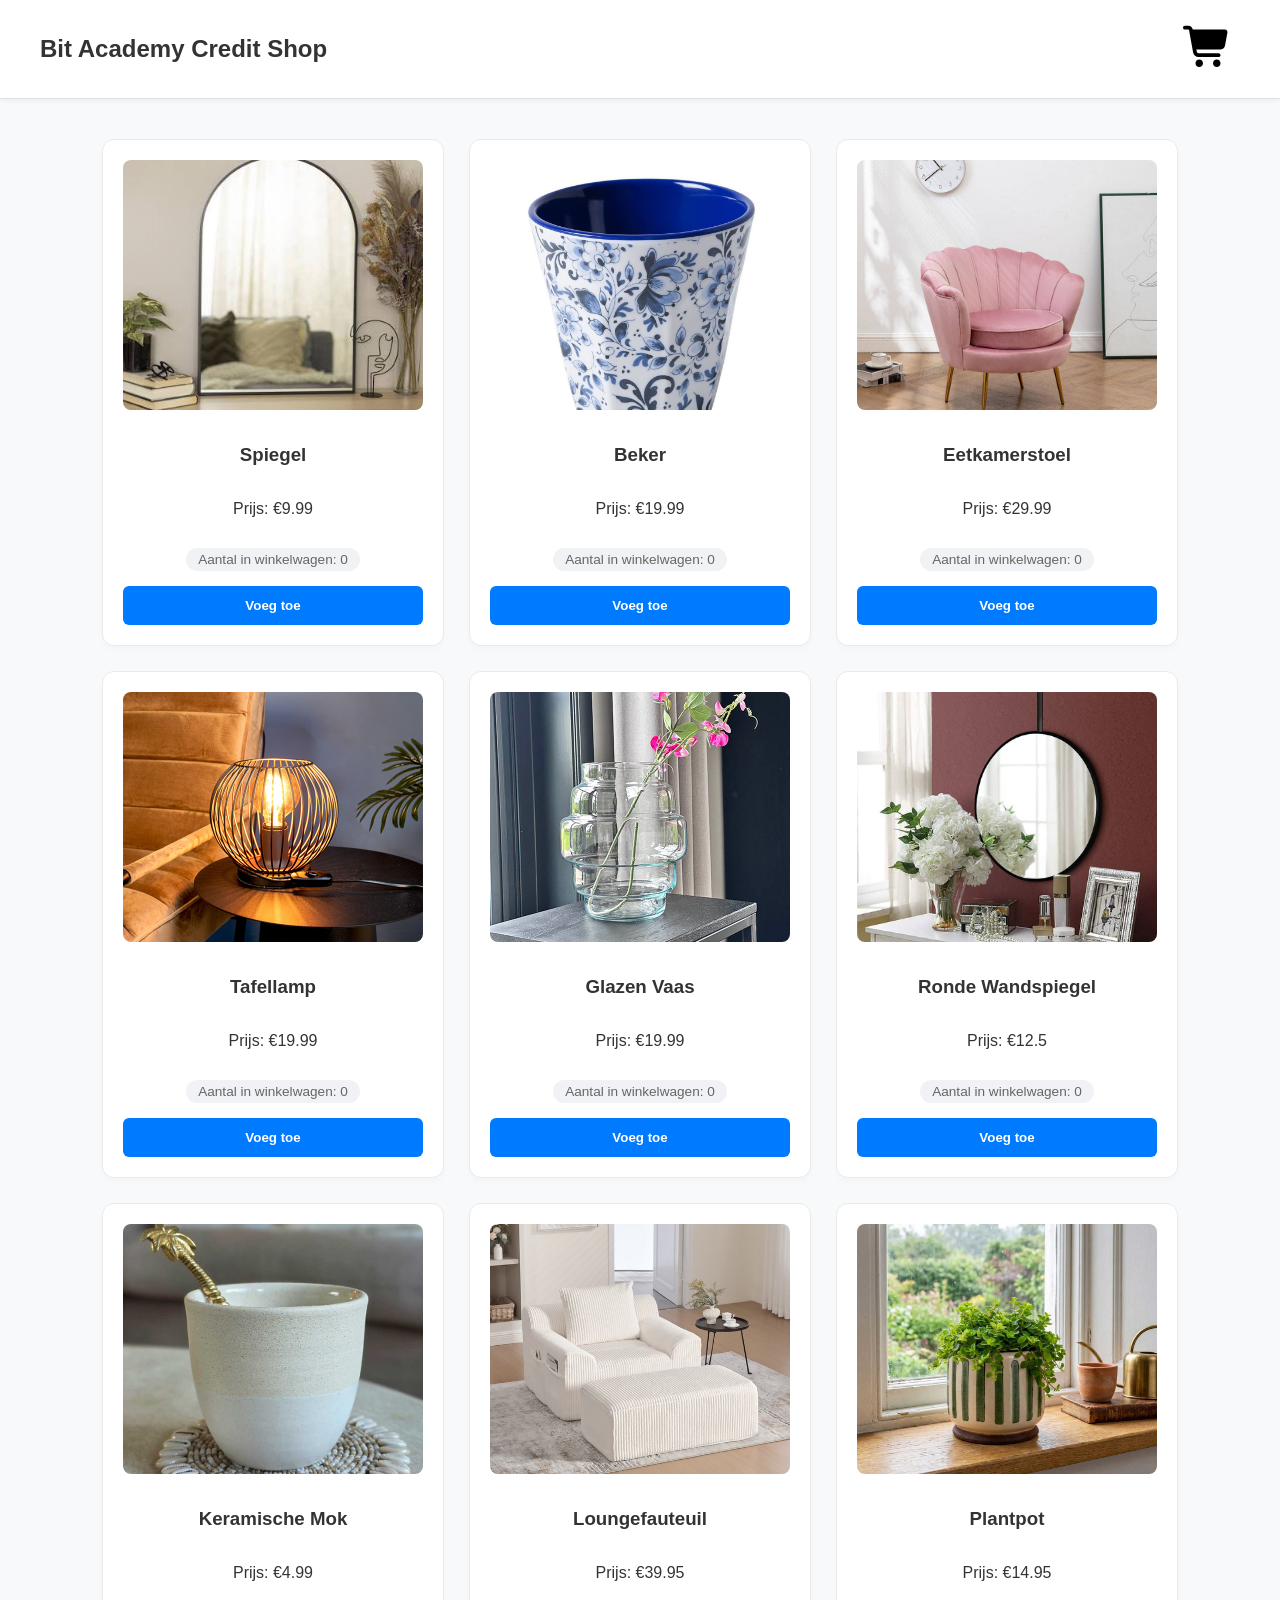
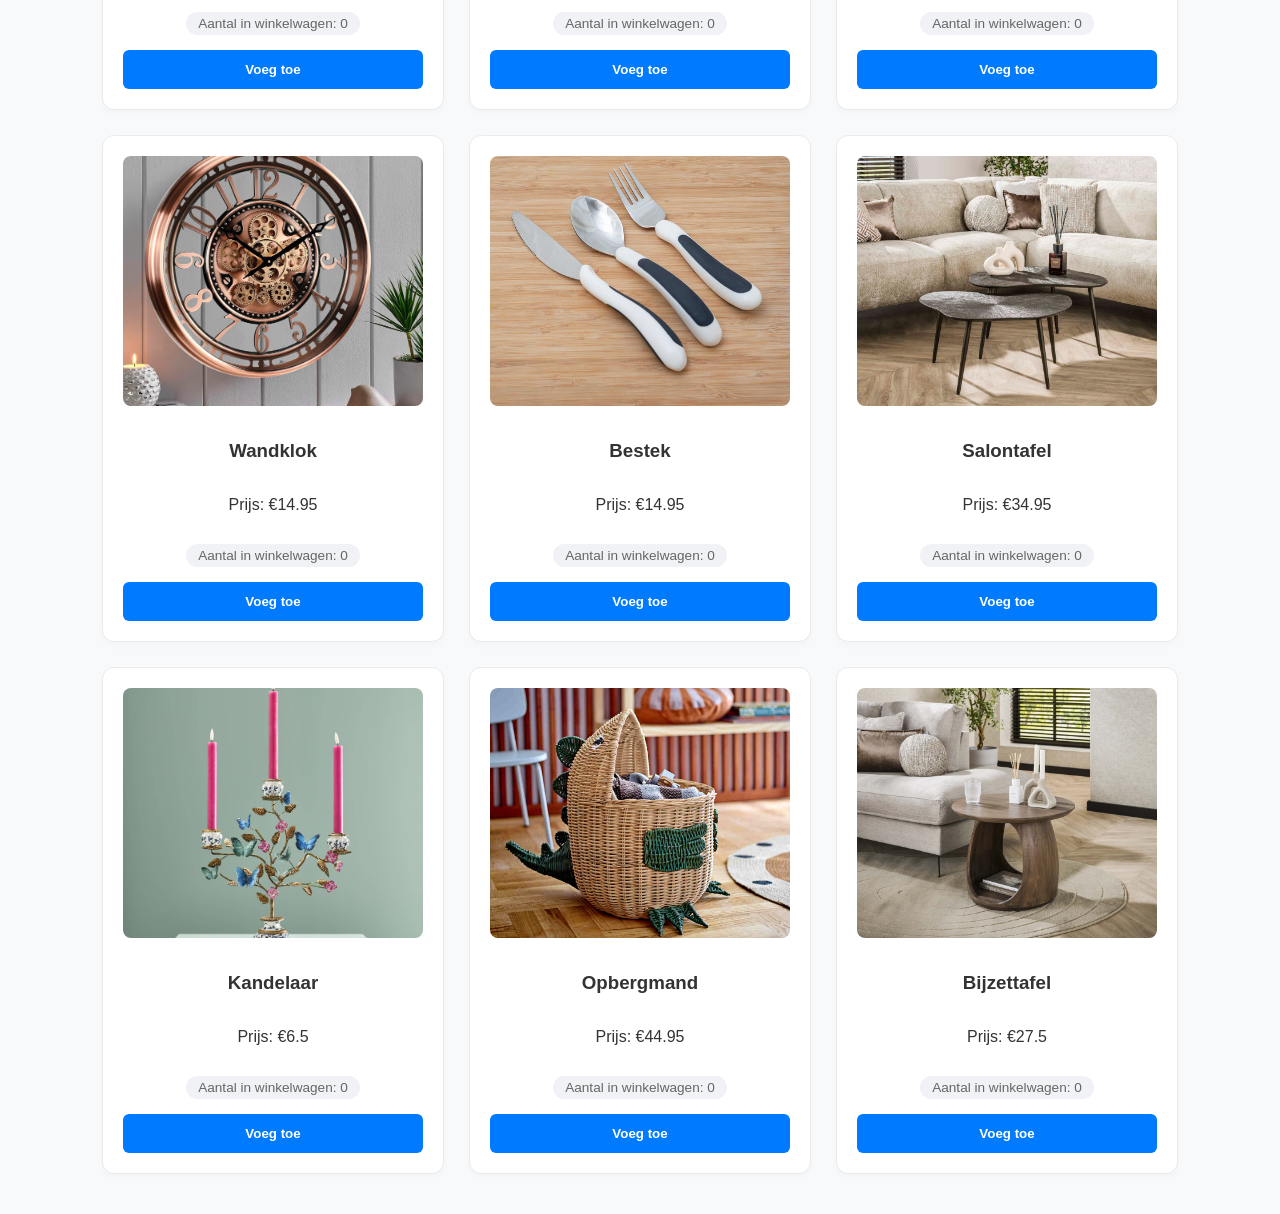
<file: code/index.html>
<!DOCTYPE html>
<html lang="en">

<head>
    <meta charset="UTF-8">
    <meta name="viewport" content="width=device-width, initial-scale=1.0">
    <title>Webshop</title>
    <link rel="stylesheet" href="assets/css/style.css">
    <link href="https://fonts.googleapis.com/css2?family=Inter:wght@400;500;600&display=swap" rel="stylesheet">
    <script src="assets/js/script.js" type="module"></script>
    <script src="assets/js/shared.js" type="module"></script>
</head>

<body>
    <nav class="navbar-items">
        <h1 class="website-title">
            Bit Academy Credit Shop
        </h1>
        <div class="shoppingcart-icon has-items">
            <a href="shopping-cart.html">
                <img src="./assets/img/showcart.svg" alt="edit" />
            </a>
        </div>
    </nav>
    <div class="products" id="productsContainer"></div>
</body>

</html>
</file>
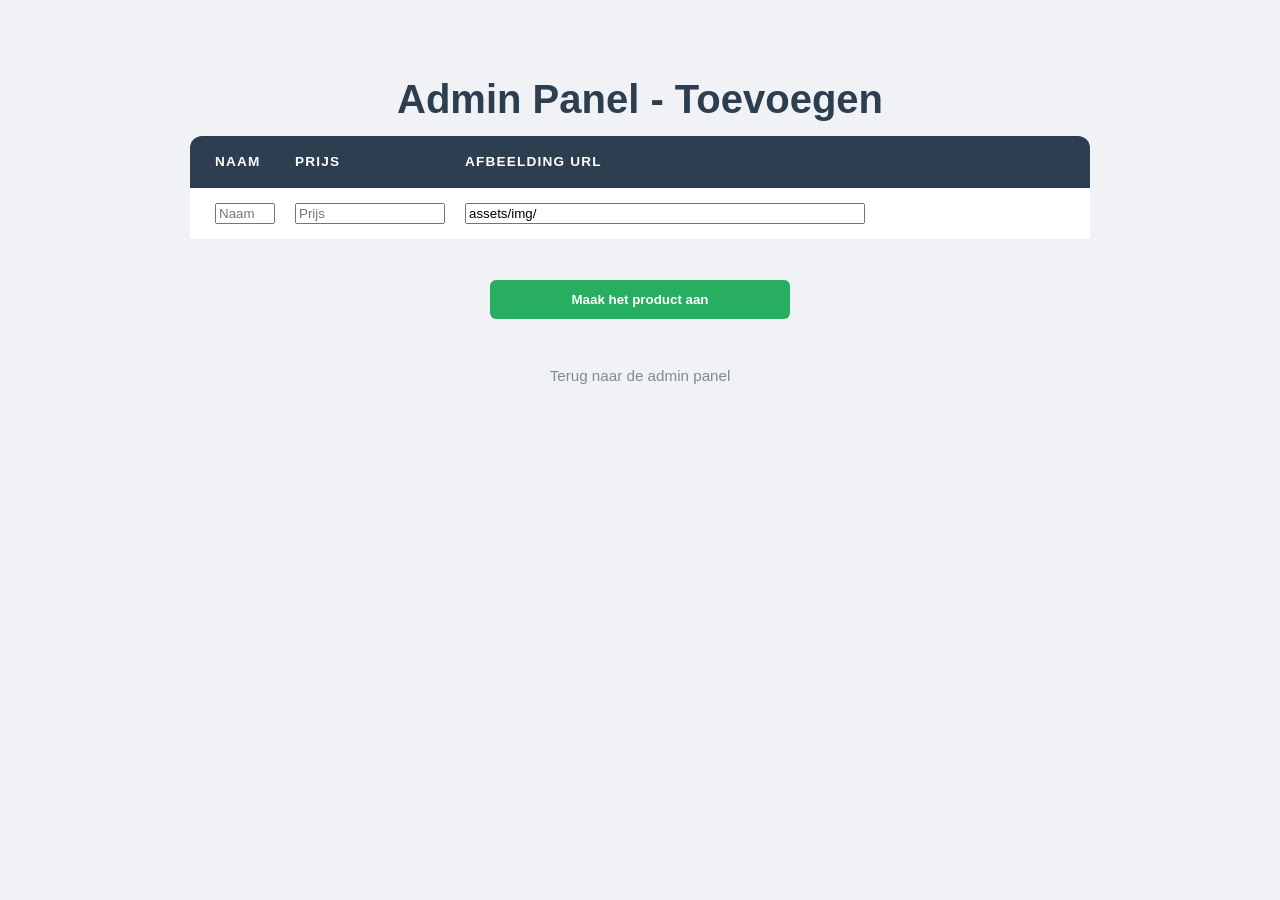
<file: code/add-product.html>
<!DOCTYPE html>
<html lang="nl">
<head>
    <meta charset="UTF-8">
    <title>Admin Panel - Product toevoegen</title>
    <link rel="stylesheet" href="assets/css/admin.css">
    <script src="assets/js/shared.js" type="module"></script>
    <script src="assets/js/admin.js" type="module"></script>
</head>
<body>

    <h1>Admin Panel - Toevoegen</h1>
    
    <form id="productForm"> <div class="overzicht-producten">
            <div class="admin-product-header">
                <span>Naam</span>
                <span>Prijs</span>
                <span>Afbeelding URL</span>
            </div>

            <div class="admin-product-card product-row">
                <input type="text" id="naam" placeholder="Naam" required>
                <input type="number" id="prijs" placeholder="Prijs" step="0.01" required>
                <input type="text" id="afbeelding" value="assets/img/" required>
            </div>
        </div>

        <div class="admin-controls">
            <button type="submit" class="add-product-btn">Maak het product aan</button>
            <br><br>
            <a href="admin-producten.html" class="back-link">Terug naar de admin panel</a>
        </div>
    </form>
</body>
</html>
</file>
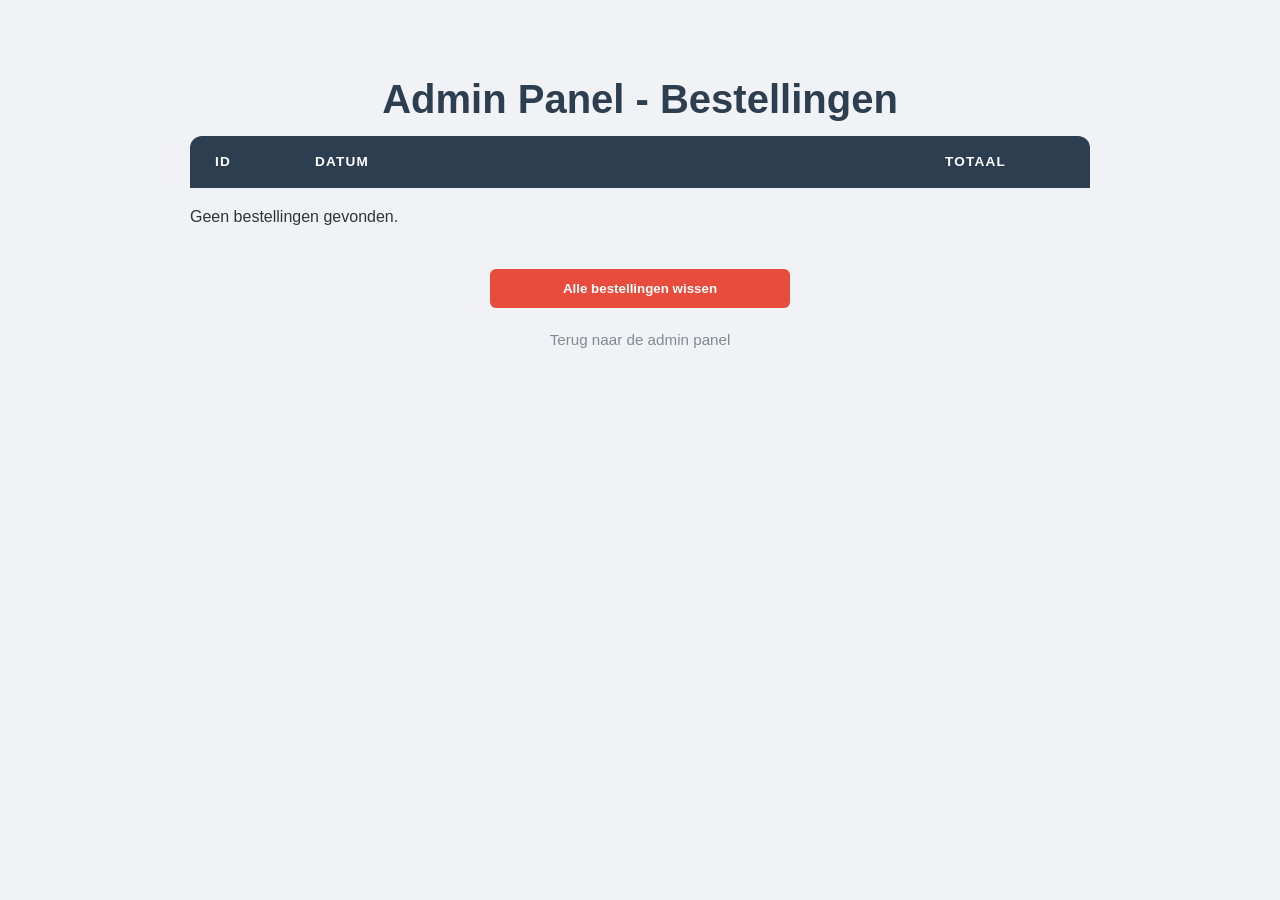
<file: code/admin-bestellingen.html>
<!DOCTYPE html>
<html lang="nl">
<head>
    <meta charset="UTF-8">
    <title>Admin - Bestellingen</title>
    <link rel="stylesheet" href="assets/css/admin.css">
    <script src="assets/js/admin.js" type="module"></script>
</head>
<body>

    <h1>Admin Panel - Bestellingen</h1>

    <div class="overzicht-bestellingen">
        <div class="admin-product-header" >
            <span>ID</span>
            <span>Datum</span>
            <span>Totaal</span>
        </div>
        
        <div id="admin-orders">
            </div>
    </div>

    <div class="admin-controls">
        <button onclick="resetAdmin()" class="reset-btn">Alle bestellingen wissen</button>
        <br>
        <a href="admin.html" class="back-link">Terug naar de admin panel</a>
    </div>

</body>
</html>
</file>
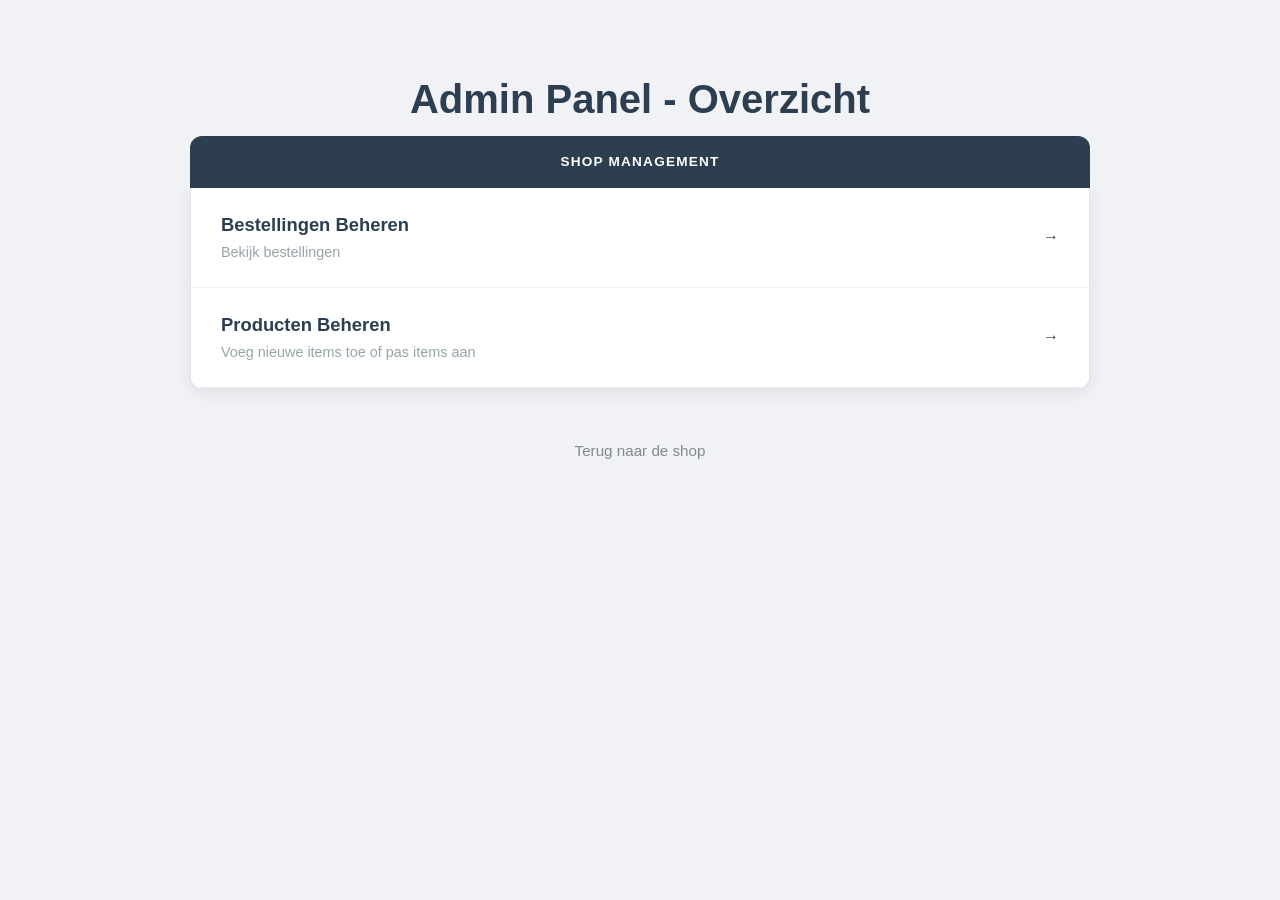
<file: code/admin.html>
<!DOCTYPE html>
<html lang="nl">
<head>
    <meta charset="UTF-8">
    <meta name="viewport" content="width=device-width, initial-scale=1.0">
    <title>Admin Panel</title>
    <link rel="stylesheet" href="assets/css/admin.css">
</head>
<body class="admin-body">

    <div class="admin-panel-container">
        <header class="admin-header">
            <h1>Admin Panel - Overzicht</h1>
        </header>

        <nav class="admin-nav">
            <div class="admin-product-header">
                <span>Shop Management</span>
            </div>

            <div class="admin-menu-list">
                <a href="admin-bestellingen.html" class="menu-item">
                    <div class="menu-text">
                        <strong>Bestellingen Beheren</strong>
                        <small>Bekijk bestellingen</small>
                    </div>
                    <span class="arrow">→</span>
                </a>
                
                <a href="admin-producten.html" class="menu-item">
                    <div class="menu-text">
                        <strong>Producten Beheren</strong>
                        <small>Voeg nieuwe items toe of pas items aan</small>
                    </div>
                    <span class="arrow">→</span>
                </a>
            </div>
        </nav>

        <div class="admin-controls">
             <a href="index.html" class="back-link">Terug naar de shop</a>
        </div>
    </div>

</body>
</html>
</file>
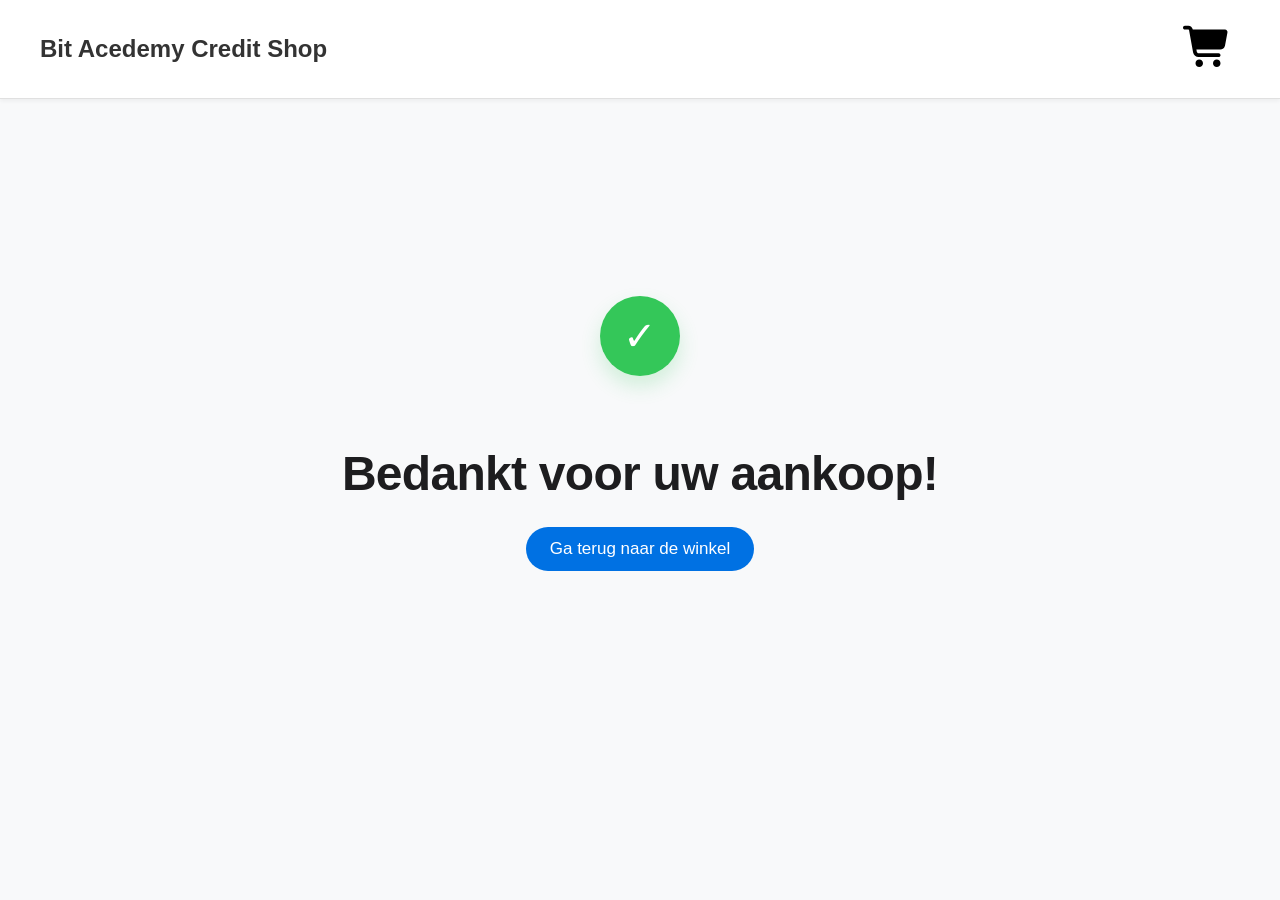
<file: code/checkout.html>
<!DOCTYPE html>
<html lang="en">

<head>
    <meta charset="UTF-8">
    <meta name="viewport" content="width=device-width, initial-scale=1.0">
    <title>Afgerekend</title>
    <link rel="stylesheet" href="assets/css/style.css">
    <script src="assets/js/shared.js" type="module"></script>
    <script src="assets/js/script.js" type="module"></script>
</head>

<body>
    <nav class="navbar-items">
        <h1 class="website-title">
            Bit Acedemy Credit Shop
        </h1>
        <div class="shoppingcart-icon">
            <a href="shopping-cart.html">
                <img src="./assets/img/showcart.svg" alt="edit" /></a>
        </div>
    </nav>
    <div class="checkout-message">
        <h2>Bedankt voor uw aankoop!</h2>
        <a href="index.html">Ga terug naar de winkel</a>
    </div>
</body>

</html>
</file>
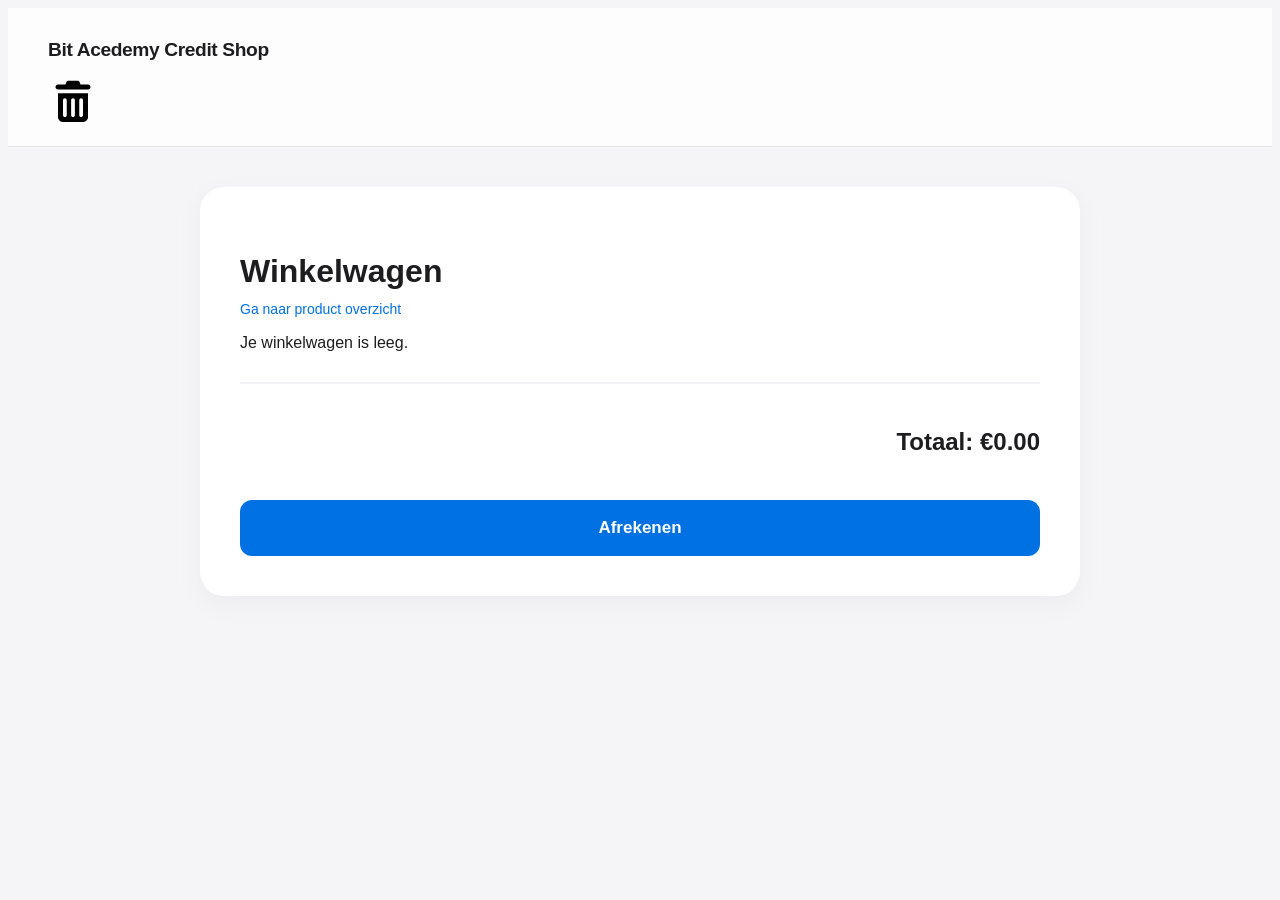
<file: code/shopping-cart.html>
<!DOCTYPE html>
<html lang="en">

<head>
    <meta charset="UTF-8">
    <meta name="viewport" content="width=device-width, initial-scale=1.0">
    <title>Shopping Cart</title>
    <link rel="stylesheet" href="assets/css/cart.css">
    <script src="assets/js/shared.js" type="module"></script>
    <script src="assets/js/script.js" type="module"></script>
</head>

<body>
    <nav class="navbar-items">
        <h1 class="website-title">
            Bit Acedemy Credit Shop
        </h1>
        <div class="clear-cart-icon">
            <a onclick="clearCart()">
                <img src="./assets/img/deletebutton.svg" alt="delete" />
            </a>
        </div>

    </nav>
    <div class="winkelwagen-overicht">
        <h2>Winkelwagen</h2>
        <a href="index.html">Ga naar product overzicht</a>
        <div class="winkelwagen-producten" id="cart-overview">
            <div id="cart-display"></div>
        </div>
        <div class="winkelwagen-totaal">
            <h3>Totaal: <span id="total-price">€0.00</span></h3>
        </div>
        <button class="checkout-button" onclick="exportAndClearCart().then(() => window.location.href='checkout.html')">
            Afrekenen
        </button>
    </div>
</body>

</html>
</file>
<file: code/assets/css/style.css>
body {
    margin: 0;
    padding: 0;
    font-family: 'Segoe UI', Roboto, Helvetica, Arial, sans-serif;
    background-color: #f8f9fa;
    color: #333;
}

.admin-panel-link {
    display: inline-flex;
    align-items: center;
    gap: 10px;
    padding: 10px 14px;
    border: 1px solid #cbd5d0;
    border-radius: 8px;
    background: #fff;
    color: #263b34;
    font-size: 14px;
    font-weight: 600;
    text-decoration: none;
    transition: background-color 0.2s ease, color 0.2s ease, border-color 0.2s ease;
}

.admin-panel-link:hover {
    border-color: grey;
    background: black;
    color: #fff;
}

.admin-panel-link:hover {
    color: #fff;
    transform: translateX(3px);
}

.admin-panel-link:focus-visible {
    outline: 3px solid #696969;
    outline-offset: 3px;
}

.navbar-items {
    display: flex;
    flex-direction: row;
    justify-content: space-between;
    padding: 15px 40px;
    align-items: center;
    background-color: #fff;
    border-bottom: 1px solid #e0e0e0;
    box-shadow: 0 2px 4px rgba(0,0,0,0.05);
}

.shoppingcart-icon {
    width: 64px;
    height: 64px;
    position: relative;
    display: flex;
    align-items: center;
    justify-content: center;
    color: #1d1d1f;
    transition: color 0.3s ease, transform 0.2s;
    cursor: pointer;
}

.shoppingcart-icon svg {
    width: 42px;
    height: auto;
    fill: currentColor;
    transition: opacity 0.2s;
    color: black;
}

.shoppingcart-icon:hover {
    color: #0071e3;
    transform: scale(1.1);
}

.shoppingcart-icon::after {
    content: '';
    position: absolute;
    top: 6px;
    right: 6px;
    width: 18px;
    height: 18px;
    background-color: #ff3b30;
    border-radius: 50%;
    border: 2px solid white;
    display: none;
    z-index: 10;
}

.shoppingcart-icon.has-items::after {
    display: block;
}

.clear-cart-icon {
    width: 64px;
    height: 64px;
    position: relative;
    cursor: pointer;
    transition: transform 0.2s;
}

.products {
    display: flex;
    flex-wrap: wrap;
    gap: 25px;
    padding: 40px 20px;
    justify-content: center;
}

.product {
    flex: 0 0 300px;
    background: #ffffff;
    border-radius: 12px;
    border: 1px solid #eaeaea;
    padding: 20px;
    text-align: center;
    display: flex;
    flex-direction: column;
    box-shadow: 0 4px 6px rgba(0,0,0,0.02);
    transition: all 0.3s ease;
}

.product-image {
    width: 100%;
    height: 250px;
    object-fit: cover;
    border-radius: 8px;
    margin-bottom: 15px;
}

.product-title {
    font-size: 1.1rem;
    font-weight: 600;
    margin-bottom: 8px;
    color: #222;
}

.product-price {
    font-size: 1.2rem;
    color: #007bff;
    font-weight: bold;
    margin-bottom: 12px;
}

.product-count {
    font-size: 0.85rem;
    color: #666;
    background: #f0f2f5;
    padding: 4px 12px;
    border-radius: 15px;
    align-self: center;
    margin-bottom: 15px;
}

.product-button {
    background-color: #007bff;
    color: white;
    border: none;
    padding: 12px 20px;
    border-radius: 6px;
    font-weight: 600;
    cursor: pointer;
    width: 100%;
    transition: background-color 0.2s;
    margin-top: auto;
}

.product-button:hover {
    background-color: #0056b3;
}

.checkout-message {
    display: flex;
    flex-direction: column;
    align-items: center;
    justify-content: center;
    min-height: 70vh;
    text-align: center;
    padding: 20px;
    animation: fadeIn 0.8s ease-out;
}

.checkout-message h2 {
    font-size: 48px;
    font-weight: 700;
    letter-spacing: -0.015em;
    margin-bottom: 16px;
    color: #1d1d1f;
}

.checkout-message a {
    display: inline-block;
    background-color: #0071e3;
    color: white;
    text-decoration: none;
    padding: 12px 24px;
    border-radius: 980px;
    font-size: 17px;
    font-weight: 500;
    transition: all 0.2s ease;
    margin-top: 10px;
}

.checkout-message a:hover {
    background-color: #0077ed;
    transform: scale(1.02);
}

.checkout-message::before {
    content: '✓';
    display: flex;
    align-items: center;
    justify-content: center;
    width: 80px;
    height: 80px;
    background-color: #34c759;
    color: white;
    font-size: 40px;
    border-radius: 50%;
    margin-bottom: 30px;
    box-shadow: 0 10px 20px rgba(52, 199, 89, 0.2);
}

a > img
{
    width: 50px;
}
</file>
<file: code/assets/css/admin.css>
body {
    font-family: 'Segoe UI', Tahoma, Geneva, Verdana, sans-serif;
    background-color: #f0f2f5;
    padding: 40px 20px;
    max-width: 900px;
    margin: 0 auto;
    color: #333;
    line-height: 1.6;
}

h1 {
    text-align: center;
    color: #2c3e50;
    font-size: 2.5rem;
    margin-bottom: 5px;
}

.admin-subtitle {
    text-align: center; 
    color: #7f8c8d; 
    margin-bottom: 30px;
    font-size: 1.1rem;
}

.admin-menu-list {
    background: white;
    border-radius: 0 0 12px 12px;
    box-shadow: 0 4px 15px rgba(0,0,0,0.08);
    overflow: hidden;
    border: 1px solid #e1e4e8;
    border-top: none;
}

.admin-product-header, 
.admin-product-card {
    display: grid;
    align-items: center;
    gap: 20px;
    padding: 15px 25px;
    background: #fff;
    border-bottom: 1px solid #eee;
}

.admin-product-header {
    background-color: #2c3e50;
    color: white;
    font-weight: bold;
    border-radius: 12px 12px 0 0;
    text-transform: uppercase;
    letter-spacing: 1.2px;
    font-size: 0.85rem;
    border-bottom: none;
    justify-content: center;
}

.overzicht-producten .admin-product-header,
.product-row {
    grid-template-columns: 60px 150px 1fr 100px 20px 20px;
    justify-content: stretch;
}

.overzicht-bestellingen .admin-product-header,
.order-row {
    grid-template-columns: 80px 1fr 120px;
    justify-content: stretch;
}

.menu-item {
    display: grid;
    grid-template-columns: 1fr auto;
    align-items: center;
    padding: 22px 30px;
    background: #fff;
    border-bottom: 1px solid #eee;
    text-decoration: none;
    color: #2c3e50;
    transition: all 0.25s ease-in-out;
}
.menu-text strong {
    font-size: 1.15rem;
    display: block;
    color: #2c3e50;
}

.menu-text small {
    color: #95a5a6;
    font-size: 0.9rem;
}

.admin-product-card p {
    margin: 0;
    white-space: nowrap;
    overflow: hidden;
    text-overflow: ellipsis;
}

.admin-controls {
    margin-top: 40px;
    text-align: center;
}

.back-link {
    color: #7f8c8d;
    text-decoration: none;
    font-size: 0.95rem;
    padding: 10px 20px;
    transition: all 0.2s;
    display: inline-block;
}

.back-link:hover {
    color: #2c3e50;
    background: #e1e4e8;
    border-radius: 6px;
}

.add-product-btn, .reset-btn {
    width: 100%;
    max-width: 300px;
    padding: 12px;
    border-radius: 6px;
    font-weight: bold;
    cursor: pointer;
    border: none;
    margin-bottom: 10px;
}

.add-product-btn { background: #27ae60; color: white; }
.add-product-btn a { color: white; text-decoration: none; display: block; }
.reset-btn { background: #e74c3c; color: white; }

.add-product-btn:hover { background: #219451; }
.reset-btn:hover { background: #bd4032; }

.remove-product-button {
    cursor: pointer;
    transition: transform 0.2s ease, opacity 0.2s ease;
    display: inline-block;
    width: 24px;
    margin-left: 10px;
}

.remove-product-button:hover svg {
    fill: #e74c3c;
}
.edit-product-button {
    cursor: pointer;
    transition: transform 0.2s ease, opacity 0.2s ease;
    display: inline-block;
    width: 24px;
    margin-left: 10px;
}

.edit-product-button:hover svg {
    fill: grey;
}

.modal {
    display: none;
    position: fixed;
    z-index: 1000;
    left: 0;
    top: 0;
    width: 100%;
    height: 100%;
    background-color: rgba(0, 0, 0, 0.5);
    animation: fadeIn 0.3s ease-in-out;
}

.modal.show {
    display: flex;
    align-items: center;
    justify-content: center;
}

@keyframes fadeIn {
    from { opacity: 0; }
    to { opacity: 1; }
}

.modal-content {
    background-color: white;
    padding: 30px;
    border-radius: 12px;
    box-shadow: 0 4px 20px rgba(0, 0, 0, 0.15);
    width: 90%;
    max-width: 500px;
    animation: slideIn 0.3s ease-in-out;
}

@keyframes slideIn {
    from {
        transform: translateY(-50px);
        opacity: 0;
    }
    to {
        transform: translateY(0);
        opacity: 1;
    }
}

.modal-content h2 {
    color: #2c3e50;
    margin-bottom: 20px;
    font-size: 1.8rem;
    text-align: center;
}

.close {
    color: #7f8c8d;
    float: right;
    font-size: 28px;
    font-weight: bold;
    cursor: pointer;
    transition: color 0.2s;
}

.close:hover {
    color: #2c3e50;
}

.form-group {
    margin-bottom: 20px;
}

.form-group label {
    display: block;
    margin-bottom: 8px;
    color: #2c3e50;
    font-weight: 600;
    font-size: 0.95rem;
}

.form-group input {
    width: 100%;
    padding: 10px 12px;
    border: 1px solid #e1e4e8;
    border-radius: 6px;
    font-size: 1rem;
    font-family: inherit;
    transition: border-color 0.2s;
    box-sizing: border-box;
}

.form-group input:focus {
    outline: none;
    border-color: #27ae60;
    box-shadow: 0 0 0 3px rgba(39, 174, 96, 0.1);
}

.form-controls {
    display: flex;
    gap: 10px;
    margin-top: 25px;
}

.form-controls button {
    flex: 1;
    padding: 12px;
    border-radius: 6px;
    font-weight: bold;
    cursor: pointer;
    border: none;
    font-size: 0.95rem;
    transition: all 0.2s;
}

.form-controls .add-product-btn {
    max-width: none;
    margin-bottom: 0;
    background: #27ae60;
    color: white;
    width: 100%;
}

.form-controls .add-product-btn:hover {
    background: #219451;
}

.cancel-btn {
    background: #95a5a6;
    color: white;
    flex: 1;
}

.cancel-btn:hover {
    background: #7f8c8d;
}
</file>
<file: code/assets/css/cart.css>
body {
    background-color: #f5f5f7;
    font-family: -apple-system, BlinkMacSystemFont, "Segoe UI", Roboto, Helvetica, Arial, sans-serif;
    color: #1d1d1f;
}

.navbar-items {
    background: rgba(255, 255, 255, 0.8);
    backdrop-filter: blur(20px);
    -webkit-backdrop-filter: blur(20px);
    border-bottom: 1px solid rgba(0, 0, 0, 0.1);
    padding: 15px 40px;
}

.website-title {
    font-size: 1.2rem;
    font-weight: 600;
    letter-spacing: -0.02em;
}

.clear-cart-icon svg {
    width: 20px;
    fill: #86868b;
    transition: fill 0.2s;
    cursor: pointer;
}

.clear-cart-icon svg:hover {
    fill: #ff3b30;
}

.winkelwagen-overicht {
    max-width: 800px;
    margin: 40px auto;
    padding: 40px;
    background: #ffffff;
    border-radius: 24px;
    box-shadow: 0 8px 30px rgba(0,0,0,0.04);
}

.winkelwagen-overicht h2 {
    font-size: 32px;
    font-weight: 700;
    margin-bottom: 10px;
}

.winkelwagen-overicht a {
    color: #0071e3;
    text-decoration: none;
    font-size: 14px;
    font-weight: 500;
}

.winkelwagen-overicht a:hover {
    text-decoration: underline;
}

.cart-item {
    display: flex;
    align-items: center;
    gap: 20px;
    border-bottom: 1px solid #f5f5f7 !important;
    padding: 20px 0 !important;
}

.cart-item img {
    border-radius: 12px;
    background: #fbfbfd;
}

.cart-item h4 {
    font-size: 17px;
    font-weight: 600;
    margin: 0 0 5px 0;
}

.cart-item p {
    color: #86868b;
    font-size: 14px;
    margin: 0;
}

.cart-item strong {
    font-size: 17px;
    font-weight: 500;
}

.remove-item-button {
    background: transparent;
    color: #ff3b30;
    border: 1px solid #ff3b30;
    border-radius: 8px;
    padding: 8px 12px;
    cursor: pointer;
}

.remove-item-button:hover {
    background: #fff2f1;
}

.winkelwagen-totaal {
    margin-top: 30px;
    padding-top: 20px;
    border-top: 2px solid #f5f5f7;
    text-align: right;
}

.winkelwagen-totaal h3 {
    font-size: 24px;
    font-weight: 600;
}

#total-price {
    color: #1d1d1f;
}

.checkout-button {
    background-color: #0071e3;
    color: white;
    border: none;
    padding: 18px 32px;
    border-radius: 12px;
    font-size: 17px;
    font-weight: 600;
    cursor: pointer;
    width: 100%;
    margin-top: 20px;
    transition: all 0.2s ease;
}

.checkout-button:hover {
    background-color: #0077ed;
    transform: translateY(-1px);
}

.checkout-button:active {
    transform: scale(0.98);
}

a > img
{
    width: 50px;
}
</file>
